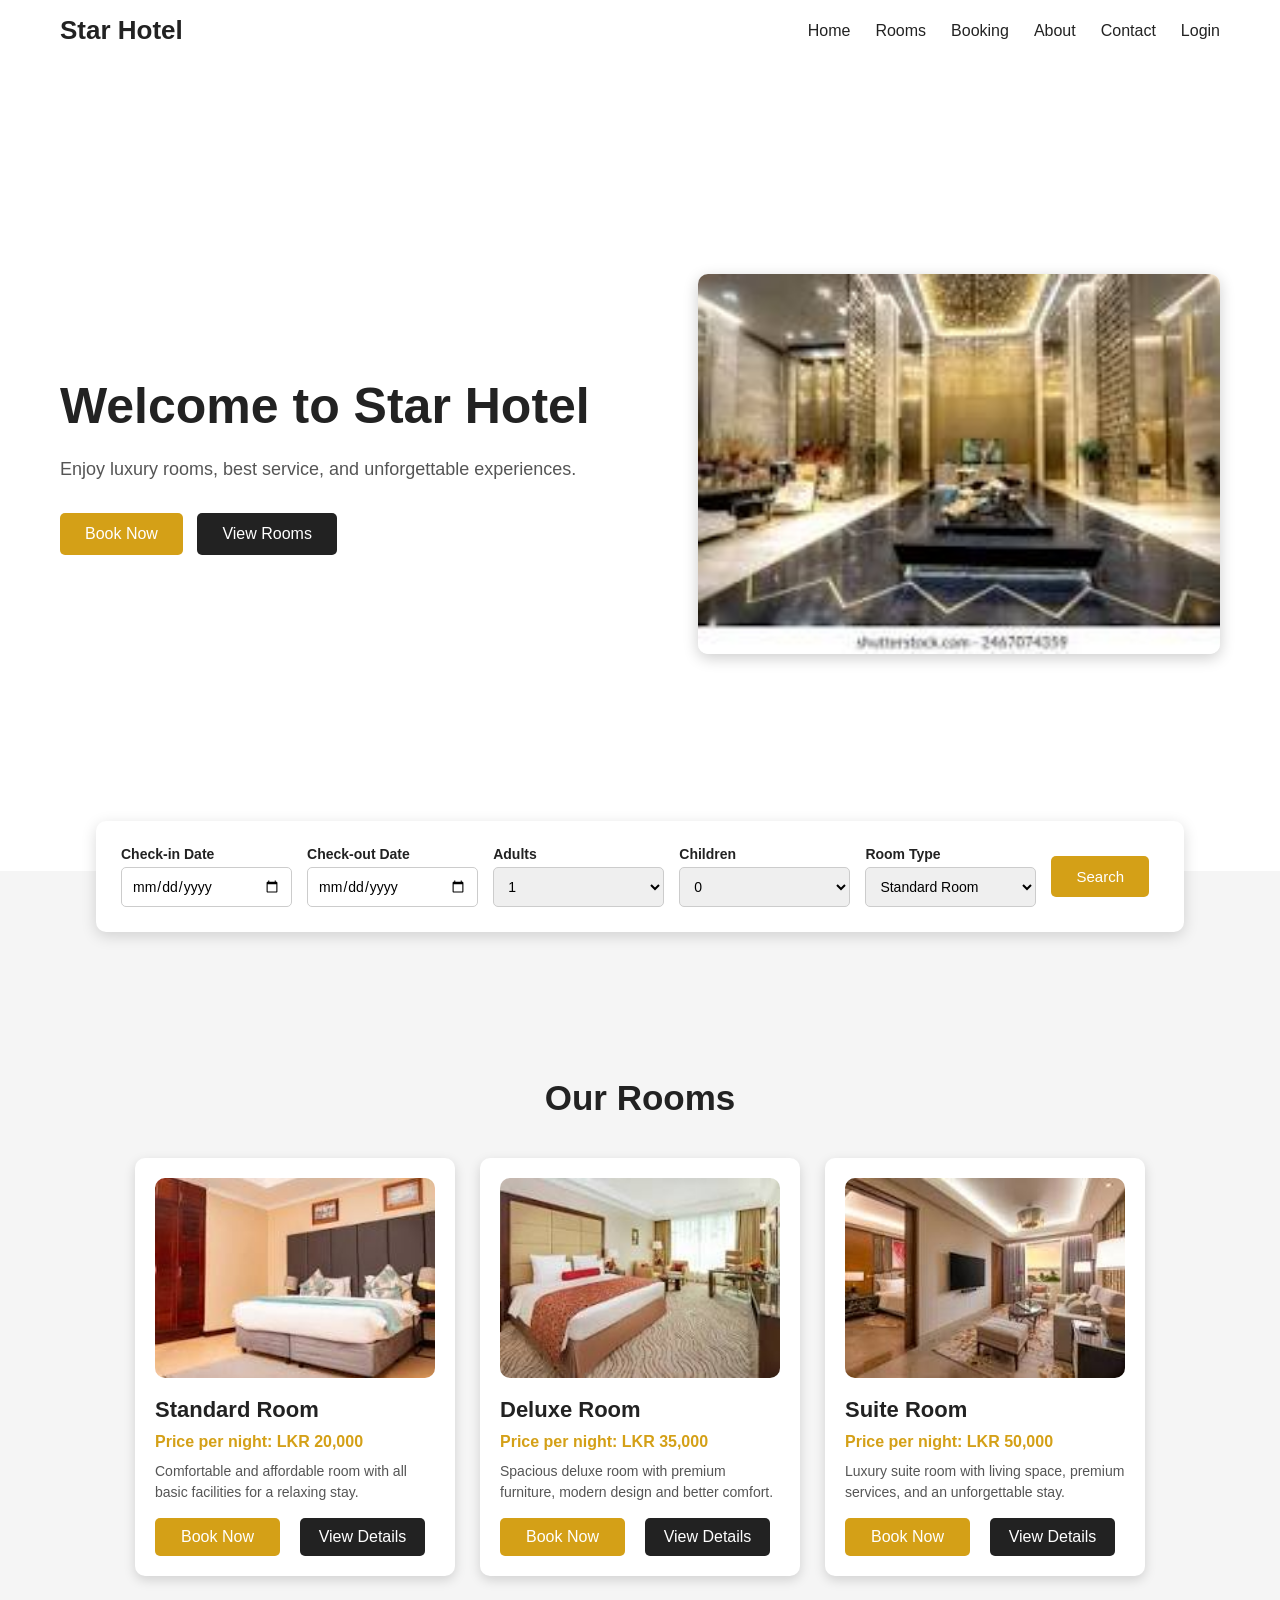
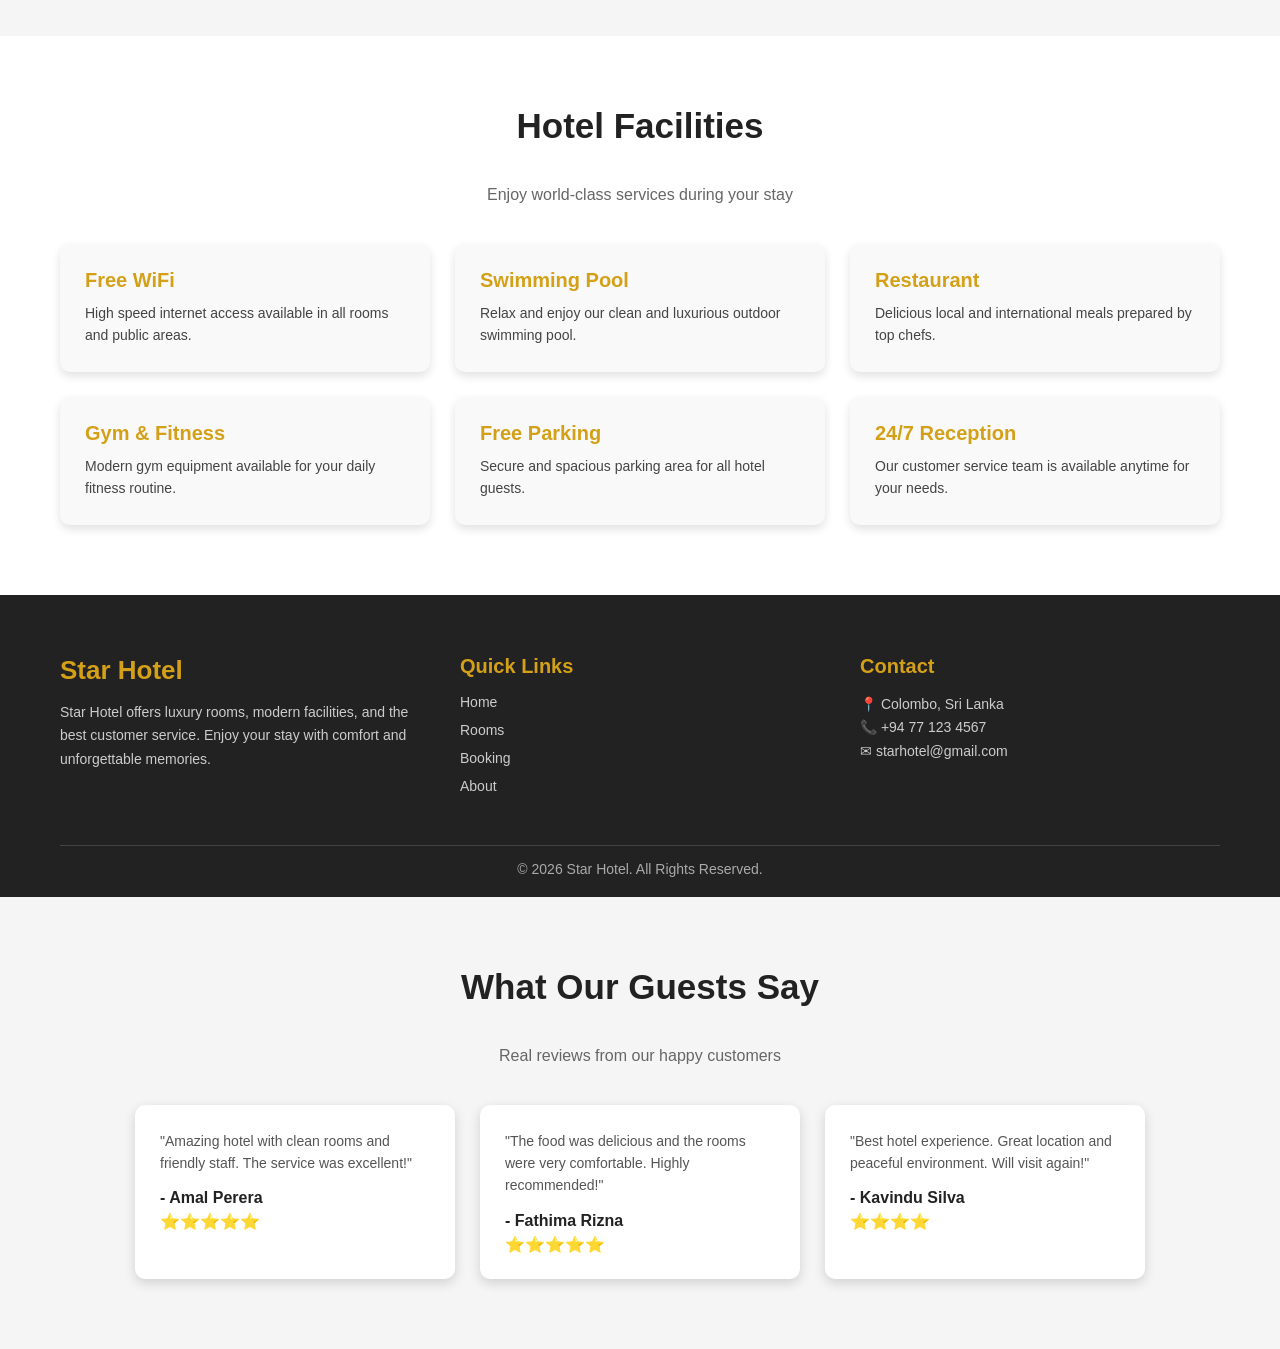
<file: FrontEnd/index.html>
<!DOCTYPE html>
<html lang="en">
<head>
  <meta charset="UTF-8">
  <meta name="viewport" content="width=device-width, initial-scale=1.0">
  <title>Star Hotel</title>
  <link rel="stylesheet" href="style.css">
</head>

<body>

  <!-- HEADER / NAVBAR -->
  <header class="header">
    <h2 class="logo">Star Hotel</h2>
    <div class="menu-toggle">☰</div>

    <nav class="navbar">
      <ul>
        <li><a href="index.html">Home</a></li>
        <li><a href="rooms.html">Rooms</a></li>
        <li><a href="booking.html">Booking</a></li>
        <li><a href="about.html">About</a></li>
        <li><a href="contact.html">Contact</a></li>
        <li><a href="login.html">Login</a></li>
      </ul>
    </nav>
  </header>

  <!-- HERO SECTION -->
  <section class="hero">
    <div class="hero-text">
      <h1>Welcome to Star Hotel</h1>
      <p>Enjoy luxury rooms, best service, and unforgettable experiences.</p>

      <a href="booking.html" class="btn">Book Now</a>
      <a href="rooms.html" class="btn btn-secondary">View Rooms</a>
    </div>

    <div class="hero-image">
      <img src="../images/hotel.jpg" alt="Star Hotel">
    </div>
  </section>

  <!-- BOOKING QUICK FORM -->
  <section class="booking-bar">
    <form action="booking.html">

      <div class="form-group">
        <label for="checkin">Check-in Date</label>
        <input type="date" id="checkin" required>
      </div>

      <div class="form-group">
        <label for="checkout">Check-out Date</label>
        <input type="date" id="checkout" required>
      </div>

      <div class="form-group">
        <label for="adults">Adults</label>
        <select id="adults">
          <option>1</option>
          <option>2</option>
          <option>3</option>
          <option>4</option>
          <option>5</option>
        </select>
      </div>

      <div class="form-group">
        <label for="children">Children</label>
        <select id="children">
          <option>0</option>
          <option>1</option>
          <option>2</option>
          <option>3</option>
          <option>4</option>
        </select>
      </div>

      <div class="form-group">
        <label for="rooms">Room Type</label>
        <select id="rooms">
          <option>Standard Room</option>
          <option>Deluxe Room</option>
          <option>Suite Room</option>
        </select>
      </div>

      <button type="submit" class="btn">Search</button>

    </form>
  </section>
  <br>
  <br>
  <section class="rooms-preview">
  <h2 class="section-title">Our Rooms</h2>

  <div class="rooms-container">

    <!-- Standard Room -->
    <div class="room-card">
      <img src="../images/download.jpg" alt="Standard Room">

      <h3>Standard Room</h3>
      <p class="price">Price per night: LKR 20,000</p>
      <p class="desc">
        Comfortable and affordable room with all basic facilities for a relaxing stay.
      </p>

      <div class="room-buttons">
        <a href="booking.html" class="btn">Book Now</a>
        <a href="room-details.html" class="btn btn-secondary">View Details</a>
      </div>
    </div>

    <!-- Deluxe Room -->
    <div class="room-card">
      <img src="../images/download 3.jpg" alt="Deluxe Room">

      <h3>Deluxe Room</h3>
      <p class="price">Price per night: LKR 35,000</p>
      <p class="desc">
        Spacious deluxe room with premium furniture, modern design and better comfort.
      </p>

      <div class="room-buttons">
        <a href="booking.html" class="btn">Book Now</a>
        <a href="room-details.html" class="btn btn-secondary">View Details</a>
      </div>
    </div>

    <!-- Suite Room -->
    <div class="room-card">
      <img src="../images/download 2.jpg" alt="Suite Room">

      <h3>Suite Room</h3>
      <p class="price">Price per night: LKR 50,000</p>
      <p class="desc">
        Luxury suite room with living space, premium services, and an unforgettable stay.
      </p>

      <div class="room-buttons">
        <a href="booking.html" class="btn">Book Now</a>
        <a href="room-details.html" class="btn btn-secondary">View Details</a>
      </div>
    </div>

  </div>
</section>
<section class="facilities">
  <h2 class="section-title">Hotel Facilities</h2>
  <p class="section-subtitle">Enjoy world-class services during your stay</p>

  <div class="facilities-container">

    <div class="facility-card">
      <h3>Free WiFi</h3>
      <p>High speed internet access available in all rooms and public areas.</p>
    </div>

    <div class="facility-card">
      <h3>Swimming Pool</h3>
      <p>Relax and enjoy our clean and luxurious outdoor swimming pool.</p>
    </div>

    <div class="facility-card">
      <h3>Restaurant</h3>
      <p>Delicious local and international meals prepared by top chefs.</p>
    </div>

    <div class="facility-card">
      <h3>Gym & Fitness</h3>
      <p>Modern gym equipment available for your daily fitness routine.</p>
    </div>

    <div class="facility-card">
      <h3>Free Parking</h3>
      <p>Secure and spacious parking area for all hotel guests.</p>
    </div>

    <div class="facility-card">
      <h3>24/7 Reception</h3>
      <p>Our customer service team is available anytime for your needs.</p>
    </div>

  </div>
</section>
<footer class="footer">
  <div class="footer-container">

    <div class="footer-box">
      <h2>Star Hotel</h2>
      <p>
        Star Hotel offers luxury rooms, modern facilities, and the best customer service.
        Enjoy your stay with comfort and unforgettable memories.
      </p>
    </div>

    <div class="footer-box">
      <h3>Quick Links</h3>
      <ul>
        <li><a href="index.html">Home</a></li>
        <li><a href="rooms.html">Rooms</a></li>
        <li><a href="booking.html">Booking</a></li>
        <li><a href="about.html">About</a></li>
      </ul>
    </div>

    <div class="footer-box">
      <h3>Contact</h3>
      <p>📍 Colombo, Sri Lanka</p>
      <p>📞 +94 77 123 4567</p>
      <p>✉ starhotel@gmail.com</p>
    </div>

  </div>

  <div class="footer-bottom">
    <p>© 2026 Star Hotel. All Rights Reserved.</p>
  </div>
</footer>
<section class="testimonials">
  <h2 class="section-title">What Our Guests Say</h2>
  <p class="section-subtitle">Real reviews from our happy customers</p>

  <div class="testimonials-container">

    <div class="testimonial-card">
      <p>
        "Amazing hotel with clean rooms and friendly staff. The service was excellent!"
      </p>
      <h3>- Amal Perera</h3>
      <span>⭐⭐⭐⭐⭐</span>
    </div>

    <div class="testimonial-card">
      <p>
        "The food was delicious and the rooms were very comfortable. Highly recommended!"
      </p>
      <h3>- Fathima Rizna</h3>
      <span>⭐⭐⭐⭐⭐</span>
    </div>

    <div class="testimonial-card">
      <p>
        "Best hotel experience. Great location and peaceful environment. Will visit again!"
      </p>
      <h3>- Kavindu Silva</h3>
      <span>⭐⭐⭐⭐</span>
    </div>

  </div>
</section>
</file>
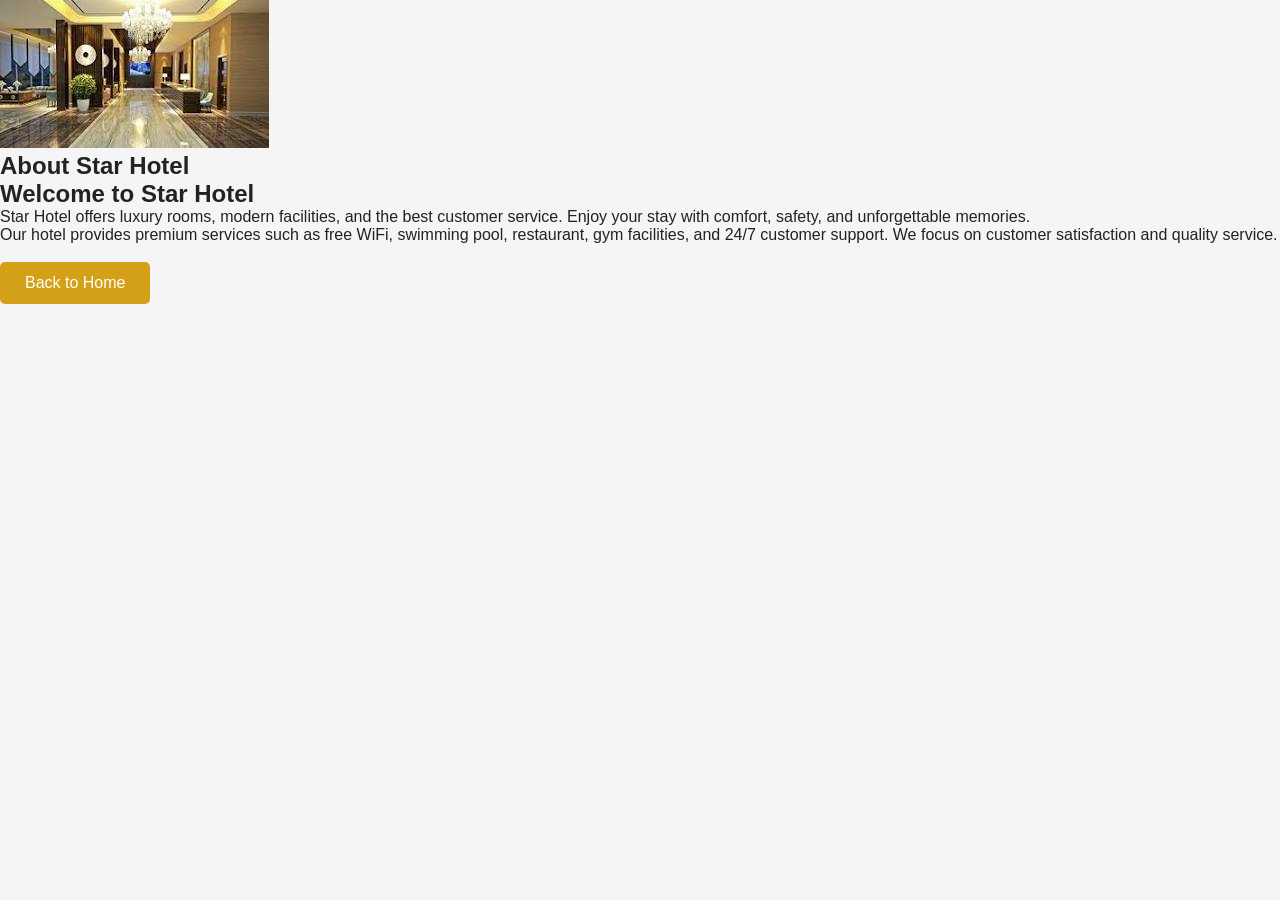
<file: FrontEnd/about.html>
<!DOCTYPE html>
<html lang="en">
<head>
  <meta charset="UTF-8">
  <meta name="viewport" content="width=device-width, initial-scale=1.0">
  <title>About - Star Hotel</title>
  <link rel="stylesheet" href="style.css">
</head>

<body>

  <section class="about">
    <div class="about-img">
      <img src="../images/download1.jpg" alt="Star Hotel">
    </div>

    <div class="about-text">
      <h1>About Star Hotel</h1>

      <h2>Welcome to Star Hotel</h2>
      <p>
        Star Hotel offers luxury rooms, modern facilities, and the best customer service.
        Enjoy your stay with comfort, safety, and unforgettable memories.
      </p>

      <p>
        Our hotel provides premium services such as free WiFi, swimming pool, restaurant,
        gym facilities, and 24/7 customer support. We focus on customer satisfaction and
        quality service.
      </p>
      <br>

      <a href="index.html" class="btn">Back to Home</a>
    </div>
  </section>

</body>
</html>
</file>
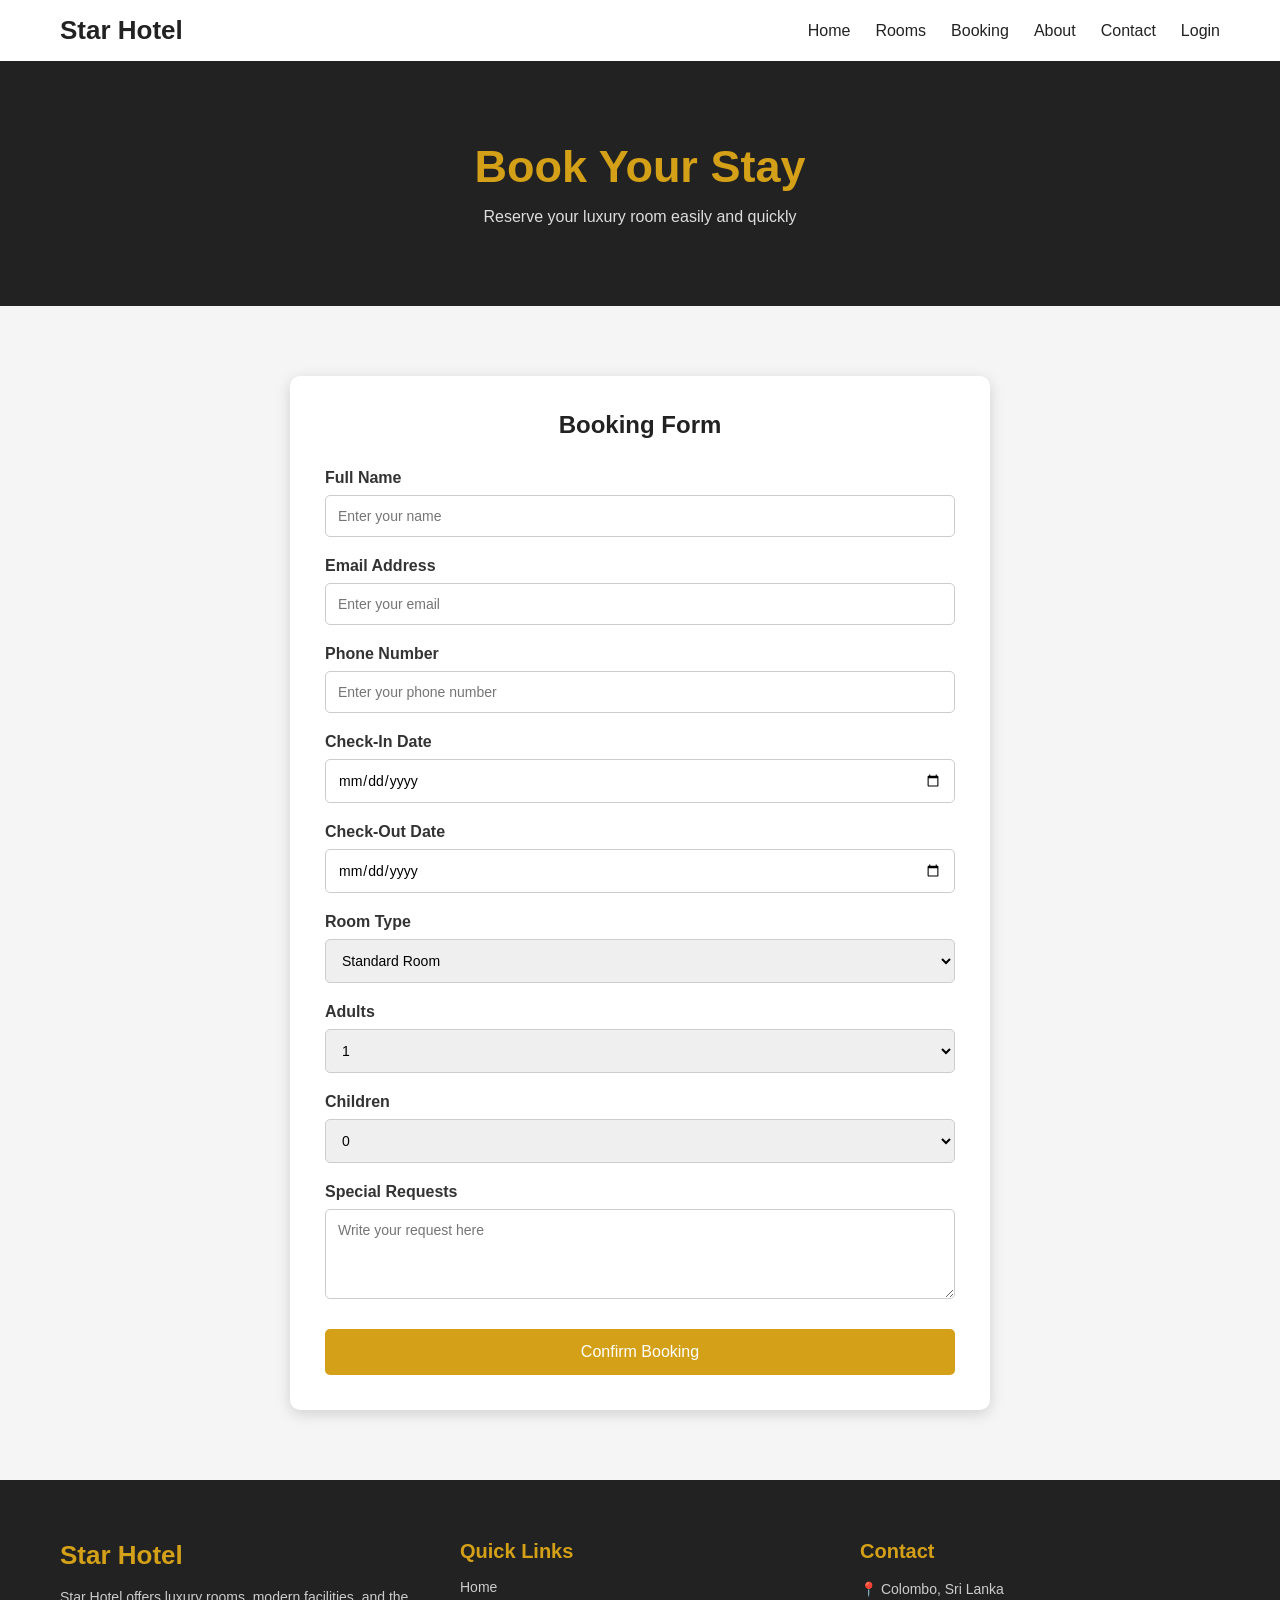
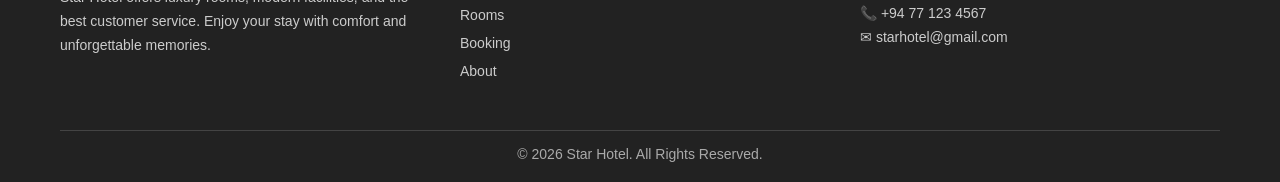
<file: FrontEnd/booking.html>
<!DOCTYPE html>
<html lang="en">
<head>
  <meta charset="UTF-8">
  <meta name="viewport" content="width=device-width, initial-scale=1.0">
  <title>Booking - Star Hotel</title>
  <link rel="stylesheet" href="style.css">
</head>

<body>

  <!-- NAVBAR -->
  <header class="header">
    <h2 class="logo">Star Hotel</h2>

    <nav class="navbar">
      <ul>
        <li><a href="index.html">Home</a></li>
        <li><a href="rooms.html">Rooms</a></li>
        <li><a href="booking.html">Booking</a></li>
        <li><a href="about.html">About</a></li>
        <li><a href="contact.html">Contact</a></li>
        <li><a href="login.html">Login</a></li>
      </ul>
    </nav>
  </header>

  <!-- PAGE BANNER -->
  <section class="page-banner">
    <h1>Book Your Stay</h1>
    <p>Reserve your luxury room easily and quickly</p>
  </section>

  <!-- BOOKING SECTION -->
  <section class="booking-page">

    <div class="booking-container">

      <form class="booking-form">

        <h2>Booking Form</h2>

        <div class="form-group">
          <label>Full Name</label>
          <input type="text" placeholder="Enter your name">
        </div>

        <div class="form-group">
          <label>Email Address</label>
          <input type="email" placeholder="Enter your email">
        </div>

        <div class="form-group">
          <label>Phone Number</label>
          <input type="tel" placeholder="Enter your phone number">
        </div>

        <div class="form-group">
          <label>Check-In Date</label>
          <input type="date">
        </div>

        <div class="form-group">
          <label>Check-Out Date</label>
          <input type="date">
        </div>

        <div class="form-group">
          <label>Room Type</label>
          <select>
            <option>Standard Room</option>
            <option>Deluxe Room</option>
            <option>Suite Room</option>
            <option>Family Room</option>
            <option>VIP Room</option>
          </select>
        </div>

        <div class="form-group">
          <label>Adults</label>
          <select>
            <option>1</option>
            <option>2</option>
            <option>3</option>
            <option>4</option>
          </select>
        </div>

        <div class="form-group">
          <label>Children</label>
          <select>
            <option>0</option>
            <option>1</option>
            <option>2</option>
            <option>3</option>
          </select>
        </div>

        <div class="form-group">
          <label>Special Requests</label>
          <textarea rows="4" placeholder="Write your request here"></textarea>
        </div>

        <button type="submit" class="btn">Confirm Booking</button>

      </form>

    </div>

  </section>

  <!-- FOOTER -->
  <footer class="footer">
    <div class="footer-container">

      <div class="footer-box">
        <h2>Star Hotel</h2>
        <p>
          Star Hotel offers luxury rooms, modern facilities, and the best customer service.
          Enjoy your stay with comfort and unforgettable memories.
        </p>
      </div>

      <div class="footer-box">
        <h3>Quick Links</h3>
        <ul>
          <li><a href="index.html">Home</a></li>
          <li><a href="rooms.html">Rooms</a></li>
          <li><a href="booking.html">Booking</a></li>
          <li><a href="about.html">About</a></li>
        </ul>
      </div>

      <div class="footer-box">
        <h3>Contact</h3>
        <p>📍 Colombo, Sri Lanka</p>
        <p>📞 +94 77 123 4567</p>
        <p>✉ starhotel@gmail.com</p>
      </div>

    </div>

    <div class="footer-bottom">
      <p>© 2026 Star Hotel. All Rights Reserved.</p>
    </div>
  </footer>

</body>
</html>
</file>
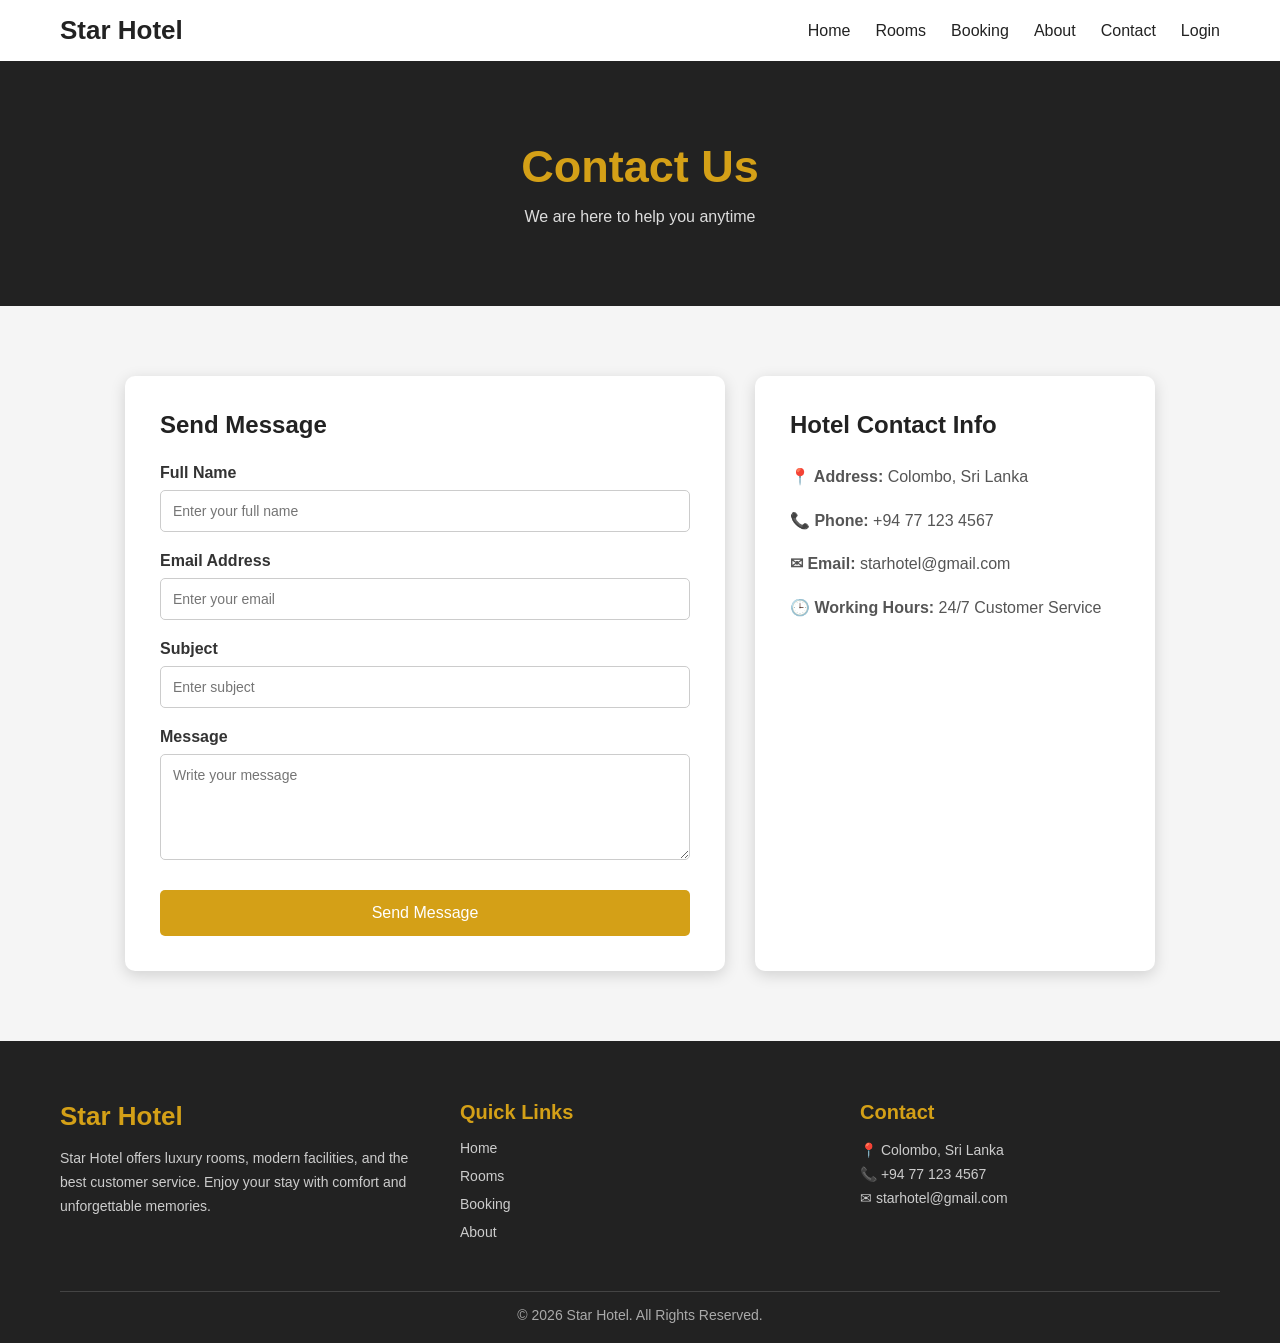
<file: FrontEnd/contact.html>
<!DOCTYPE html>
<html lang="en">
<head>
  <meta charset="UTF-8">
  <meta name="viewport" content="width=device-width, initial-scale=1.0">
  <title>Contact - Star Hotel</title>
  <link rel="stylesheet" href="style.css">
</head>

<body>

  <!-- NAVBAR -->
  <header class="header">
    <h2 class="logo">Star Hotel</h2>

    <nav class="navbar">
      <ul>
        <li><a href="index.html">Home</a></li>
        <li><a href="rooms.html">Rooms</a></li>
        <li><a href="booking.html">Booking</a></li>
        <li><a href="about.html">About</a></li>
        <li><a href="contact.html">Contact</a></li>
        <li><a href="login.html">Login</a></li>
      </ul>
    </nav>
  </header>

  <!-- PAGE BANNER -->
  <section class="page-banner">
    <h1>Contact Us</h1>
    <p>We are here to help you anytime</p>
  </section>

  <!-- CONTACT SECTION -->
  <section class="contact-page">

    <div class="contact-container">

      <!-- CONTACT FORM -->
      <div class="contact-form-box">

        <form class="contact-form">

          <h2>Send Message</h2>

          <div class="form-group">
            <label>Full Name</label>
            <input type="text" placeholder="Enter your full name">
          </div>

          <div class="form-group">
            <label>Email Address</label>
            <input type="email" placeholder="Enter your email">
          </div>

          <div class="form-group">
            <label>Subject</label>
            <input type="text" placeholder="Enter subject">
          </div>

          <div class="form-group">
            <label>Message</label>
            <textarea rows="5" placeholder="Write your message"></textarea>
          </div>

          <button type="submit" class="btn">Send Message</button>

        </form>

      </div>

      <!-- CONTACT INFO -->
      <div class="contact-info">

        <h2>Hotel Contact Info</h2>

        <p><strong>📍 Address:</strong> Colombo, Sri Lanka</p>

        <p><strong>📞 Phone:</strong> +94 77 123 4567</p>

        <p><strong>✉ Email:</strong> starhotel@gmail.com</p>

        <p><strong>🕒 Working Hours:</strong> 24/7 Customer Service</p>

      </div>

    </div>

  </section>

  <!-- FOOTER -->
  <footer class="footer">

    <div class="footer-container">

      <div class="footer-box">
        <h2>Star Hotel</h2>
        <p>
          Star Hotel offers luxury rooms, modern facilities, and the best customer service.
          Enjoy your stay with comfort and unforgettable memories.
        </p>
      </div>

      <div class="footer-box">
        <h3>Quick Links</h3>
        <ul>
          <li><a href="index.html">Home</a></li>
          <li><a href="rooms.html">Rooms</a></li>
          <li><a href="booking.html">Booking</a></li>
          <li><a href="about.html">About</a></li>
        </ul>
      </div>

      <div class="footer-box">
        <h3>Contact</h3>
        <p>📍 Colombo, Sri Lanka</p>
        <p>📞 +94 77 123 4567</p>
        <p>✉ starhotel@gmail.com</p>
      </div>

    </div>

    <div class="footer-bottom">
      <p>© 2026 Star Hotel. All Rights Reserved.</p>
    </div>

  </footer>

</body>
</html>
</file>
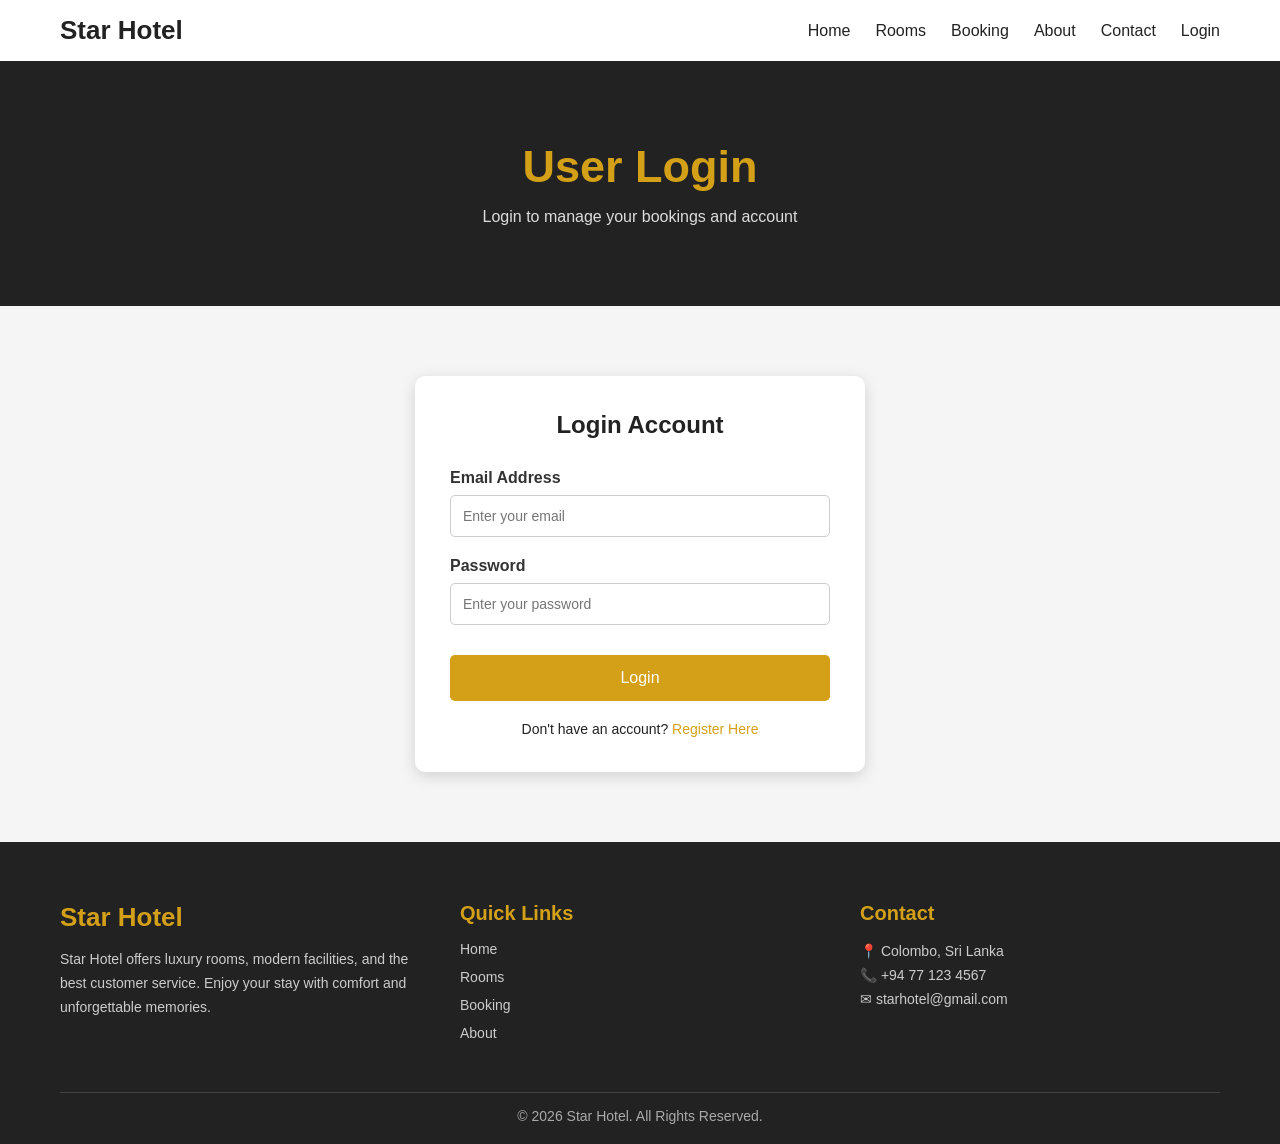
<file: FrontEnd/login.html>
<!DOCTYPE html>
<html lang="en">
<head>
  <meta charset="UTF-8">
  <meta name="viewport" content="width=device-width, initial-scale=1.0">
  <title>Login - Star Hotel</title>
  <link rel="stylesheet" href="style.css">
</head>

<body>

  <!-- NAVBAR -->
  <header class="header">
    <h2 class="logo">Star Hotel</h2>

    <nav class="navbar">
      <ul>
        <li><a href="index.html">Home</a></li>
        <li><a href="rooms.html">Rooms</a></li>
        <li><a href="booking.html">Booking</a></li>
        <li><a href="about.html">About</a></li>
        <li><a href="contact.html">Contact</a></li>
        <li><a href="login.html">Login</a></li>
      </ul>
    </nav>
  </header>

  <!-- PAGE BANNER -->
  <section class="page-banner">
    <h1>User Login</h1>
    <p>Login to manage your bookings and account</p>
  </section>

  <!-- LOGIN SECTION -->
  <section class="login-page">

    <div class="login-container">

      <form class="login-form">

        <h2>Login Account</h2>

        <div class="form-group">
          <label>Email Address</label>
          <input type="email" placeholder="Enter your email">
        </div>

        <div class="form-group">
          <label>Password</label>
          <input type="password" placeholder="Enter your password">
        </div>

        <button type="submit" class="btn">Login</button>

        <p class="register-link">
          Don't have an account?
          <a href="register.html">Register Here</a>
        </p>

      </form>

    </div>

  </section>

  <!-- FOOTER -->
  <footer class="footer">
    <div class="footer-container">

      <div class="footer-box">
        <h2>Star Hotel</h2>
        <p>
          Star Hotel offers luxury rooms, modern facilities, and the best customer service.
          Enjoy your stay with comfort and unforgettable memories.
        </p>
      </div>

      <div class="footer-box">
        <h3>Quick Links</h3>
        <ul>
          <li><a href="index.html">Home</a></li>
          <li><a href="rooms.html">Rooms</a></li>
          <li><a href="booking.html">Booking</a></li>
          <li><a href="about.html">About</a></li>
        </ul>
      </div>

      <div class="footer-box">
        <h3>Contact</h3>
        <p>📍 Colombo, Sri Lanka</p>
        <p>📞 +94 77 123 4567</p>
        <p>✉ starhotel@gmail.com</p>
      </div>

    </div>

    <div class="footer-bottom">
      <p>© 2026 Star Hotel. All Rights Reserved.</p>
    </div>
  </footer>

</body>
</html>
</file>
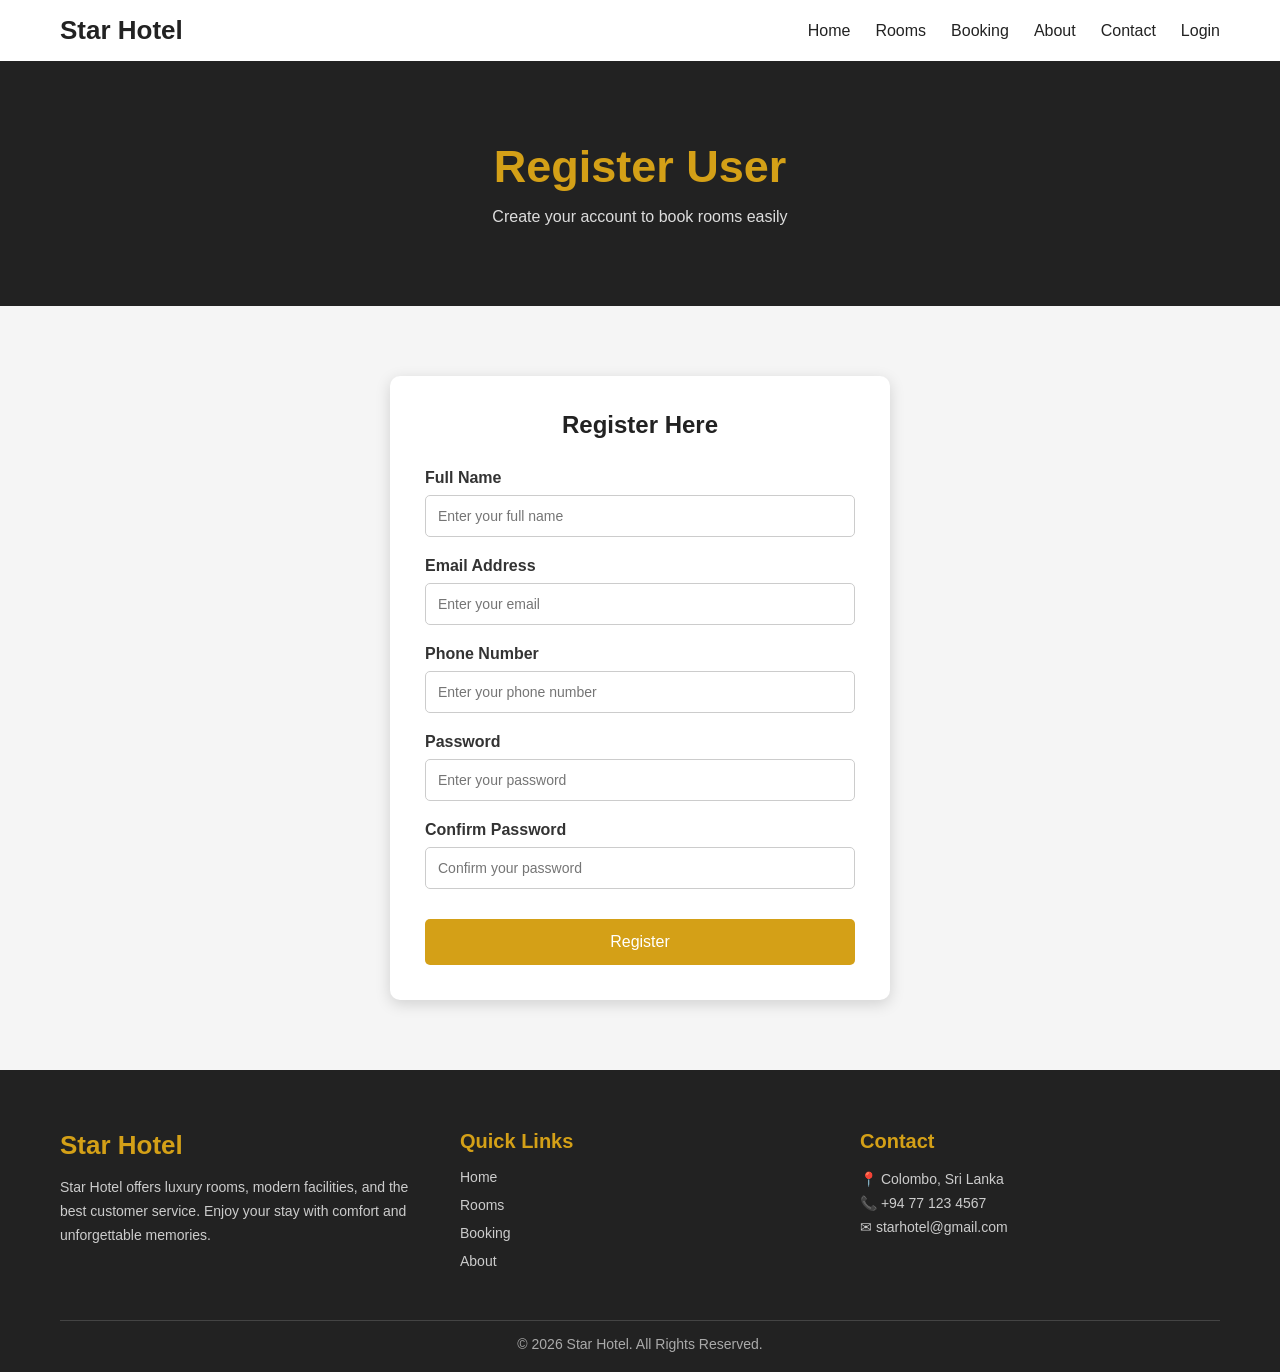
<file: FrontEnd/register.html>
<!DOCTYPE html>
<html lang="en">
<head>
  <meta charset="UTF-8">
  <meta name="viewport" content="width=device-width, initial-scale=1.0">
  <title>Register - Star Hotel</title>
  <link rel="stylesheet" href="style.css">
</head>

<body>

  <!-- NAVBAR -->
  <header class="header">
    <h2 class="logo">Star Hotel</h2>

    <nav class="navbar">
      <ul>
        <li><a href="index.html">Home</a></li>
        <li><a href="rooms.html">Rooms</a></li>
        <li><a href="booking.html">Booking</a></li>
        <li><a href="about.html">About</a></li>
        <li><a href="contact.html">Contact</a></li>
        <li><a href="login.html">Login</a></li>
      </ul>
    </nav>
  </header>

  <!-- PAGE BANNER -->
  <section class="page-banner">
    <h1>Register User</h1>
    <p>Create your account to book rooms easily</p>
  </section>

  <!-- REGISTER SECTION -->
  <section class="register-page">

    <div class="register-container">

      <form class="register-form">

        <h2>Register Here</h2>

        <div class="form-group">
          <label>Full Name</label>
          <input type="text" placeholder="Enter your full name">
        </div>

        <div class="form-group">
          <label>Email Address</label>
          <input type="email" placeholder="Enter your email">
        </div>

        <div class="form-group">
          <label>Phone Number</label>
          <input type="tel" placeholder="Enter your phone number">
        </div>

        <div class="form-group">
          <label>Password</label>
          <input type="password" placeholder="Enter your password">
        </div>

        <div class="form-group">
          <label>Confirm Password</label>
          <input type="password" placeholder="Confirm your password">
        </div>

        <button type="submit" class="btn">Register</button>

      </form>

    </div>

  </section>

  <!-- FOOTER -->
  <footer class="footer">

    <div class="footer-container">

      <div class="footer-box">
        <h2>Star Hotel</h2>
        <p>
          Star Hotel offers luxury rooms, modern facilities, and the best customer service.
          Enjoy your stay with comfort and unforgettable memories.
        </p>
      </div>

      <div class="footer-box">
        <h3>Quick Links</h3>
        <ul>
          <li><a href="index.html">Home</a></li>
          <li><a href="rooms.html">Rooms</a></li>
          <li><a href="booking.html">Booking</a></li>
          <li><a href="about.html">About</a></li>
        </ul>
      </div>

      <div class="footer-box">
        <h3>Contact</h3>
        <p>📍 Colombo, Sri Lanka</p>
        <p>📞 +94 77 123 4567</p>
        <p>✉ starhotel@gmail.com</p>
      </div>

    </div>

    <div class="footer-bottom">
      <p>© 2026 Star Hotel. All Rights Reserved.</p>
    </div>

  </footer>

</body>
</html>
</file>
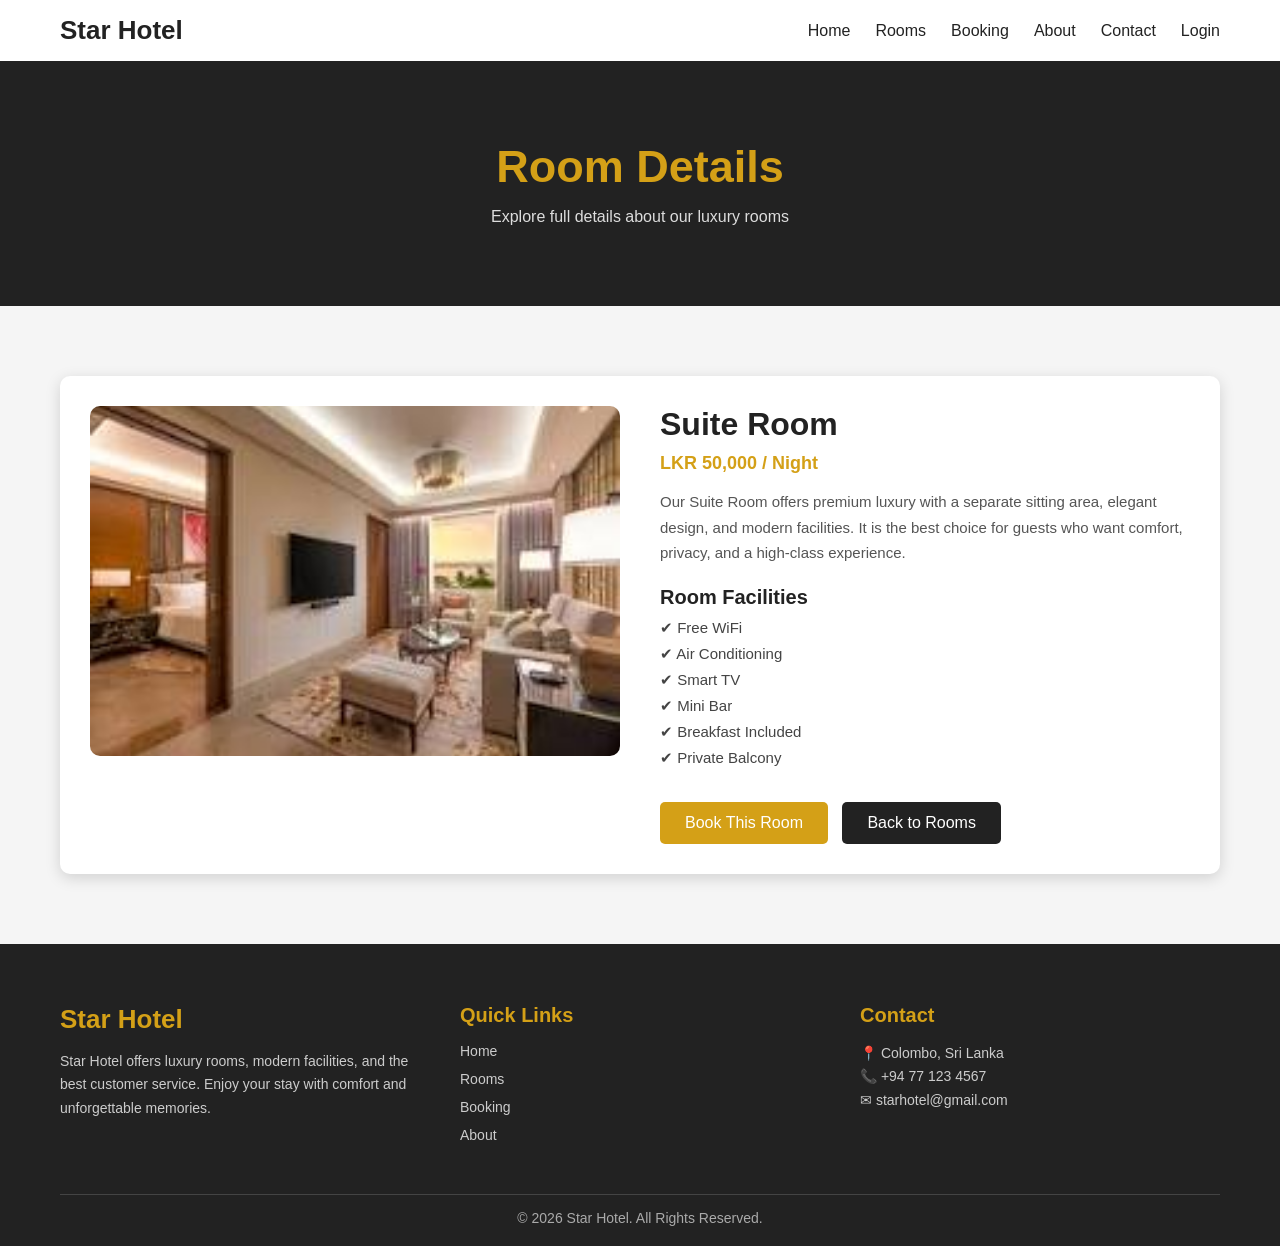
<file: FrontEnd/room-details.html>
<!DOCTYPE html>
<html lang="en">
<head>
  <meta charset="UTF-8">
  <meta name="viewport" content="width=device-width, initial-scale=1.0">
  <title>Room Details - Star Hotel</title>
  <link rel="stylesheet" href="style.css">
</head>

<body>

  <!-- NAVBAR -->
  <header class="header">
    <h2 class="logo">Star Hotel</h2>

    <nav class="navbar">
      <ul>
        <li><a href="index.html">Home</a></li>
        <li><a href="rooms.html">Rooms</a></li>
        <li><a href="booking.html">Booking</a></li>
        <li><a href="about.html">About</a></li>
        <li><a href="contact.html">Contact</a></li>
        <li><a href="login.html">Login</a></li>
      </ul>
    </nav>
  </header>

  <!-- PAGE BANNER -->
  <section class="page-banner">
    <h1>Room Details</h1>
    <p>Explore full details about our luxury rooms</p>
  </section>

  <!-- ROOM DETAILS SECTION -->
  <section class="room-details">
    <div class="room-details-container">

      <!-- ROOM IMAGE -->
      <div class="room-details-image">
        <img src="../images/download 2.jpg" alt="Room Image">
      </div>

      <!-- ROOM INFO -->
      <div class="room-details-info">
        <h2>Suite Room</h2>
        <p class="price">LKR 50,000 / Night</p>

        <p class="desc">
          Our Suite Room offers premium luxury with a separate sitting area, elegant design,
          and modern facilities. It is the best choice for guests who want comfort, privacy,
          and a high-class experience.
        </p>

        <h3>Room Facilities</h3>
        <ul class="facilities-list">
          <li>✔ Free WiFi</li>
          <li>✔ Air Conditioning</li>
          <li>✔ Smart TV</li>
          <li>✔ Mini Bar</li>
          <li>✔ Breakfast Included</li>
          <li>✔ Private Balcony</li>
        </ul>

        <a href="booking.html" class="btn">Book This Room</a>
        <a href="rooms.html" class="btn btn-secondary">Back to Rooms</a>
      </div>

    </div>
  </section>

  <!-- FOOTER -->
  <footer class="footer">
    <div class="footer-container">

      <div class="footer-box">
        <h2>Star Hotel</h2>
        <p>
          Star Hotel offers luxury rooms, modern facilities, and the best customer service.
          Enjoy your stay with comfort and unforgettable memories.
        </p>
      </div>

      <div class="footer-box">
        <h3>Quick Links</h3>
        <ul>
          <li><a href="index.html">Home</a></li>
          <li><a href="rooms.html">Rooms</a></li>
          <li><a href="booking.html">Booking</a></li>
          <li><a href="about.html">About</a></li>
        </ul>
      </div>

      <div class="footer-box">
        <h3>Contact</h3>
        <p>📍 Colombo, Sri Lanka</p>
        <p>📞 +94 77 123 4567</p>
        <p>✉ starhotel@gmail.com</p>
      </div>

    </div>

    <div class="footer-bottom">
      <p>© 2026 Star Hotel. All Rights Reserved.</p>
    </div>
  </footer>

</body>
</html>
</file>
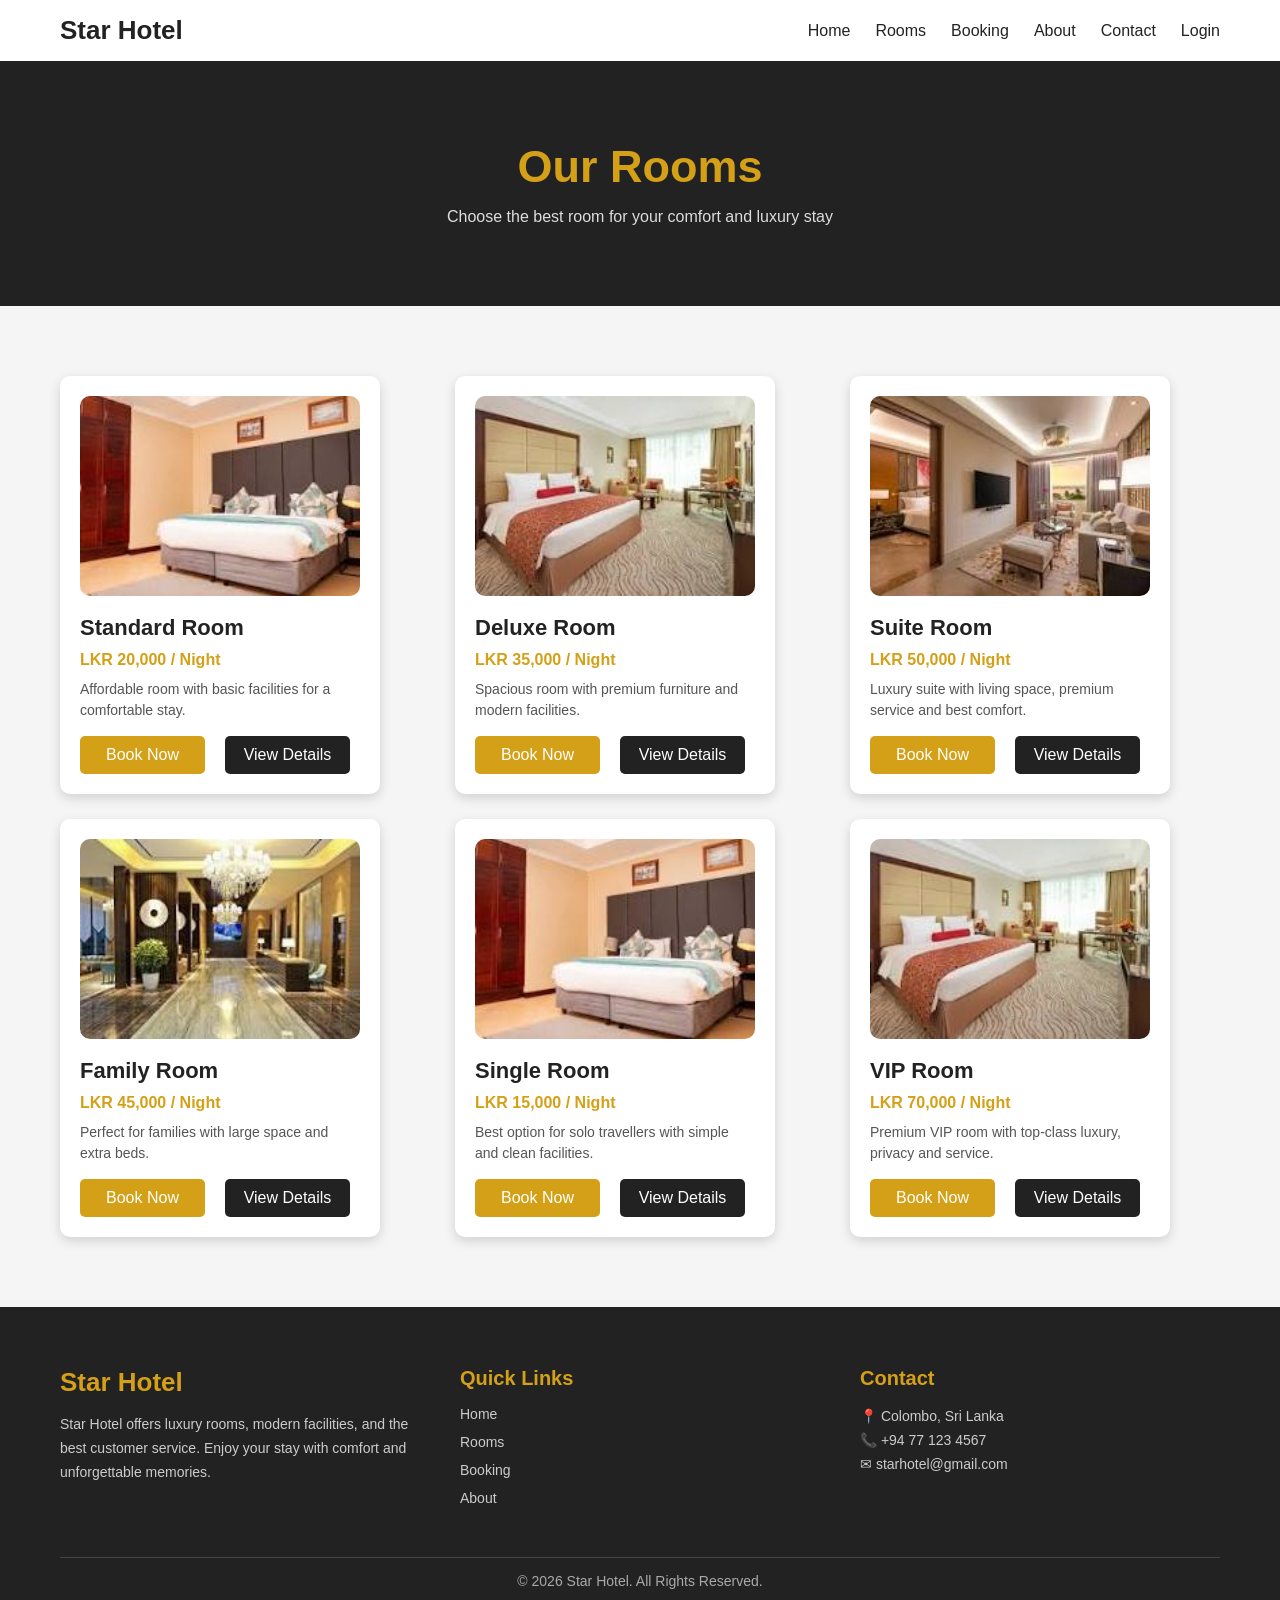
<file: FrontEnd/rooms.html>
<!DOCTYPE html>
<html lang="en">
<head>
  <meta charset="UTF-8">
  <meta name="viewport" content="width=device-width, initial-scale=1.0">
  <title>Rooms - Star Hotel</title>
  <link rel="stylesheet" href="style.css">
</head>

<body>

  <!-- NAVBAR -->
  <header class="header">
    <h2 class="logo">Star Hotel</h2>

    <nav class="navbar">
      <ul>
        <li><a href="index.html">Home</a></li>
        <li><a href="rooms.html">Rooms</a></li>
        <li><a href="booking.html">Booking</a></li>
        <li><a href="about.html">About</a></li>
        <li><a href="contact.html">Contact</a></li>
        <li><a href="login.html">Login</a></li>
      </ul>
    </nav>
  </header>

  <!-- PAGE BANNER -->
  <section class="page-banner">
    <h1>Our Rooms</h1>
    <p>Choose the best room for your comfort and luxury stay</p>
  </section>

  <!-- ROOMS SECTION -->
  <section class="rooms-page">
    <div class="rooms-container">

      <div class="room-card">
        <img src="../images/download.jpg" alt="Standard Room">
        <h3>Standard Room</h3>
        <p class="price">LKR 20,000 / Night</p>
        <p class="desc">Affordable room with basic facilities for a comfortable stay.</p>
        <div class="room-buttons">
          <a href="booking.html" class="btn">Book Now</a>
          <a href="room-details.html" class="btn btn-secondary">View Details</a>
        </div>
      </div>

      <div class="room-card">
        <img src="../images/download 3.jpg" alt="Deluxe Room">
        <h3>Deluxe Room</h3>
        <p class="price">LKR 35,000 / Night</p>
        <p class="desc">Spacious room with premium furniture and modern facilities.</p>
        <div class="room-buttons">
          <a href="booking.html" class="btn">Book Now</a>
          <a href="room-details.html" class="btn btn-secondary">View Details</a>
        </div>
      </div>

      <div class="room-card">
        <img src="../images/download 2.jpg" alt="Suite Room">
        <h3>Suite Room</h3>
        <p class="price">LKR 50,000 / Night</p>
        <p class="desc">Luxury suite with living space, premium service and best comfort.</p>
        <div class="room-buttons">
          <a href="booking.html" class="btn">Book Now</a>
          <a href="room-details.html" class="btn btn-secondary">View Details</a>
        </div>
      </div>

      <div class="room-card">
        <img src="../images/download1.jpg" alt="Family Room">
        <h3>Family Room</h3>
        <p class="price">LKR 45,000 / Night</p>
        <p class="desc">Perfect for families with large space and extra beds.</p>
        <div class="room-buttons">
          <a href="booking.html" class="btn">Book Now</a>
          <a href="room-details.html" class="btn btn-secondary">View Details</a>
        </div>
      </div>

      <div class="room-card">
        <img src="../images/download.jpg" alt="Single Room">
        <h3>Single Room</h3>
        <p class="price">LKR 15,000 / Night</p>
        <p class="desc">Best option for solo travellers with simple and clean facilities.</p>
        <div class="room-buttons">
          <a href="booking.html" class="btn">Book Now</a>
          <a href="room-details.html" class="btn btn-secondary">View Details</a>
        </div>
      </div>

      <div class="room-card">
        <img src="../images/download 3.jpg" alt="VIP Room">
        <h3>VIP Room</h3>
        <p class="price">LKR 70,000 / Night</p>
        <p class="desc">Premium VIP room with top-class luxury, privacy and service.</p>
        <div class="room-buttons">
          <a href="booking.html" class="btn">Book Now</a>
          <a href="room-details.html" class="btn btn-secondary">View Details</a>
        </div>
      </div>

    </div>
  </section>

  <!-- FOOTER -->
  <footer class="footer">
    <div class="footer-container">

      <div class="footer-box">
        <h2>Star Hotel</h2>
        <p>
          Star Hotel offers luxury rooms, modern facilities, and the best customer service.
          Enjoy your stay with comfort and unforgettable memories.
        </p>
      </div>

      <div class="footer-box">
        <h3>Quick Links</h3>
        <ul>
          <li><a href="index.html">Home</a></li>
          <li><a href="rooms.html">Rooms</a></li>
          <li><a href="booking.html">Booking</a></li>
          <li><a href="about.html">About</a></li>
        </ul>
      </div>

      <div class="footer-box">
        <h3>Contact</h3>
        <p>📍 Colombo, Sri Lanka</p>
        <p>📞 +94 77 123 4567</p>
        <p>✉ starhotel@gmail.com</p>
      </div>

    </div>

    <div class="footer-bottom">
      <p>© 2026 Star Hotel. All Rights Reserved.</p>
    </div>
  </footer>

</body>
</html>
</file>
<file: FrontEnd/style.css>
/* ===== BASIC RESET ===== */
* {
  margin: 0;
  padding: 0;
  box-sizing: border-box;
  font-family: Arial, sans-serif;
}

body {
  background-color: #f5f5f5;
  color: #222;
}

/* ===== HEADER / NAVBAR ===== */
.header {
  width: 100%;
  padding: 15px 60px;
  display: flex;
  justify-content: space-between;
  align-items: center;
  background: white;
  box-shadow: 0px 2px 8px rgba(0, 0, 0, 0.1);
}

.logo {
  font-size: 26px;
  font-weight: bold;
  color: #222;
}

/* ===== NAV LINKS ===== */
.navbar ul {
  list-style: none;
  display: flex;
  gap: 25px;
}

.navbar ul li a {
  text-decoration: none;
  font-size: 16px;
  color: #222;
  font-weight: 500;
  transition: 0.3s;
}

.navbar ul li a:hover {
  color: #d4a017;
}

/* ===== HERO SECTION ===== */
.hero {
  width: 100%;
  height: 90vh;
  display: flex;
  justify-content: space-between;
  align-items: center;
  padding: 60px;
  background: #fff;
}

.hero-text {
  width: 50%;
}

.hero-text h1 {
  font-size: 50px;
  margin-bottom: 20px;
  color: #222;
}

.hero-text p {
  font-size: 18px;
  margin-bottom: 30px;
  color: #555;
  line-height: 1.6;
}

/* ===== BUTTONS ===== */
.btn {
  display: inline-block;
  padding: 12px 25px;
  background: #d4a017;
  color: white;
  text-decoration: none;
  border-radius: 5px;
  font-size: 16px;
  margin-right: 10px;
  transition: 0.3s;
}

.btn:hover {
  background: #b8860b;
}

.btn-secondary {
  background: #222;
}

.btn-secondary:hover {
  background: #444;
}

/* ===== HERO IMAGE ===== */
.hero-image {
  width: 45%;
}

.hero-image img {
  width: 100%;
  border-radius: 10px;
  box-shadow: 0px 4px 15px rgba(0, 0, 0, 0.2);
}

/* ===== RESPONSIVE (MOBILE) ===== */
@media (max-width: 900px) {
  .header {
    flex-direction: column;
    padding: 15px;
  }

  .navbar ul {
    flex-direction: column;
    gap: 15px;
    margin-top: 10px;
  }

  .hero {
    flex-direction: column;
    height: auto;
    padding: 30px;
    text-align: center;
  }

  .hero-text {
    width: 100%;
  }

  .hero-image {
    width: 100%;
    margin-top: 25px;
  }

  .hero-text h1 {
    font-size: 35px;
  }
}
/* ===== ROOMS PREVIEW SECTION ===== */
.rooms-preview {
  padding: 60px;
  background: #f5f5f5;
  text-align: center;
}

.section-title {
  font-size: 35px;
  margin-bottom: 40px;
  color: #222;
}

/* Rooms container */
.rooms-container {
  display: flex;
  justify-content: center;
  gap: 25px;
  flex-wrap: wrap;
}

/* Room card */
.room-card {
  background: white;
  width: 320px;
  padding: 20px;
  border-radius: 10px;
  box-shadow: 0px 4px 12px rgba(0, 0, 0, 0.15);
  transition: 0.3s;
  text-align: left;
}

.room-card:hover {
  transform: translateY(-8px);
}

/* Room image */
.room-card img {
  width: 100%;
  height: 200px;
  border-radius: 10px;
  object-fit: cover;
}

/* Room title */
.room-card h3 {
  margin-top: 15px;
  font-size: 22px;
  color: #222;
}

/* Price */
.price {
  margin: 10px 0;
  font-size: 16px;
  font-weight: bold;
  color: #d4a017;
}

/* Description */
.desc {
  font-size: 14px;
  color: #555;
  line-height: 1.5;
}

/* Buttons */
.room-buttons {
  margin-top: 15px;
  display: flex;
  justify-content: space-between;
  gap: 10px;
}

.room-buttons a {
  flex: 1;
  text-align: center;
  padding: 10px;
  border-radius: 5px;
}
/* ===== BOOKING BAR (CHECK-IN FORM) ===== */
.booking-bar {
  background: white;
  padding: 25px;
  margin: -50px auto 50px auto;
  width: 85%;
  border-radius: 10px;
  box-shadow: 0px 4px 15px rgba(0, 0, 0, 0.15);
}

.booking-bar form {
  display: flex;
  justify-content: space-between;
  align-items: center;
  gap: 15px;
  flex-wrap: wrap;
}

.booking-bar .form-group {
  display: flex;
  flex-direction: column;
  text-align: left;
  flex: 1;
  min-width: 150px;
}

.booking-bar label {
  font-size: 14px;
  font-weight: bold;
  margin-bottom: 5px;
  color: #222;
}

.booking-bar input,
.booking-bar select {
  padding: 10px;
  border: 1px solid #ccc;
  border-radius: 5px;
  outline: none;
  font-size: 14px;
}

.booking-bar input:focus,
.booking-bar select:focus {
  border-color: #d4a017;
}

.booking-bar button {
  padding: 12px 25px;
  background: #d4a017;
  color: white;
  border: none;
  border-radius: 5px;
  font-size: 15px;
  cursor: pointer;
  transition: 0.3s;
}

.booking-bar button:hover {
  background: #b8860b;
}
/* ===== FACILITIES SECTION ===== */
.facilities {
  padding: 70px 60px;
  background: #fff;
  text-align: center;
}

.section-subtitle {
  font-size: 16px;
  margin-bottom: 40px;
  color: #666;
}

/* Facilities container */
.facilities-container {
  display: grid;
  grid-template-columns: repeat(3, 1fr);
  gap: 25px;
}

/* Facility card */
.facility-card {
  background: #f9f9f9;
  padding: 25px;
  border-radius: 10px;
  box-shadow: 0px 4px 10px rgba(0, 0, 0, 0.12);
  transition: 0.3s;
  text-align: left;
}

.facility-card:hover {
  transform: translateY(-8px);
  background: #fff;
}

/* Facility title */
.facility-card h3 {
  font-size: 20px;
  margin-bottom: 10px;
  color: #d4a017;
}

/* Facility text */
.facility-card p {
  font-size: 14px;
  color: #444;
  line-height: 1.6;
}

/* ===== RESPONSIVE FACILITIES ===== */
@media (max-width: 900px) {
  .facilities-container {
    grid-template-columns: repeat(1, 1fr);
  }

  .facilities {
    padding: 50px 20px;
  }
}
/* ===== FOOTER SECTION ===== */
.footer {
  background: #222;
  color: white;
  padding: 60px 60px 20px 60px;
}

.footer-container {
  display: flex;
  justify-content: space-between;
  gap: 40px;
  flex-wrap: wrap;
}

.footer-box {
  flex: 1;
  min-width: 250px;
}

.footer-box h2 {
  font-size: 26px;
  margin-bottom: 15px;
  color: #d4a017;
}

.footer-box h3 {
  font-size: 20px;
  margin-bottom: 15px;
  color: #d4a017;
}

.footer-box p {
  font-size: 14px;
  line-height: 1.7;
  color: #ccc;
}

.footer-box ul {
  list-style: none;
  padding: 0;
}

.footer-box ul li {
  margin-bottom: 10px;
}

.footer-box ul li a {
  text-decoration: none;
  color: #ccc;
  font-size: 14px;
  transition: 0.3s;
}

.footer-box ul li a:hover {
  color: #d4a017;
}

/* Footer bottom */
.footer-bottom {
  margin-top: 40px;
  text-align: center;
  border-top: 1px solid #444;
  padding-top: 15px;
}

.footer-bottom p {
  font-size: 14px;
  color: #aaa;
}

/* ===== RESPONSIVE FOOTER ===== */
@media (max-width: 900px) {
  .footer {
    padding: 40px 20px 15px 20px;
    text-align: center;
  }

  .footer-container {
    flex-direction: column;
    align-items: center;
  }
}
/* ===== TESTIMONIALS SECTION ===== */
.testimonials {
  padding: 70px 60px;
  background: #f5f5f5;
  text-align: center;
}

.testimonials-container {
  display: flex;
  justify-content: center;
  gap: 25px;
  flex-wrap: wrap;
  margin-top: 40px;
}

.testimonial-card {
  background: white;
  width: 320px;
  padding: 25px;
  border-radius: 10px;
  box-shadow: 0px 4px 12px rgba(0, 0, 0, 0.15);
  transition: 0.3s;
  text-align: left;
}

.testimonial-card:hover {
  transform: translateY(-8px);
}

.testimonial-card p {
  font-size: 14px;
  line-height: 1.6;
  color: #555;
  margin-bottom: 15px;
}

.testimonial-card h3 {
  font-size: 16px;
  color: #222;
  margin-bottom: 5px;
}

.testimonial-card span {
  color: #d4a017;
  font-size: 16px;
}

/* ===== RESPONSIVE TESTIMONIALS ===== */
@media (max-width: 900px) {
  .testimonials {
    padding: 50px 20px;
  }

  .testimonial-card {
    width: 100%;
  }
}
/* ===== ROOMS PAGE BANNER ===== */
.page-banner {
  width: 100%;
  padding: 80px 20px;
  text-align: center;
  background: #222;
  color: white;
}

.page-banner h1 {
  font-size: 45px;
  margin-bottom: 15px;
  color: #d4a017;
}

.page-banner p {
  font-size: 16px;
  color: #ddd;
}

/* ===== ROOMS PAGE SECTION ===== */
.rooms-page {
  padding: 70px 60px;
  background: #f5f5f5;
}

/* ===== ROOMS GRID CONTAINER ===== */
.rooms-page .rooms-container {
  display: grid;
  grid-template-columns: repeat(3, 1fr);
  gap: 25px;
}

/* ===== RESPONSIVE ROOMS PAGE ===== */
@media (max-width: 1000px) {
  .rooms-page .rooms-container {
    grid-template-columns: repeat(2, 1fr);
  }
}

@media (max-width: 700px) {
  .rooms-page {
    padding: 50px 20px;
  }

  .rooms-page .rooms-container {
    grid-template-columns: repeat(1, 1fr);
  }

  .page-banner h1 {
    font-size: 32px;
  }
}
/* ===== ROOM DETAILS PAGE ===== */
.room-details {
  padding: 70px 60px;
  background: #f5f5f5;
}

.room-details-container {
  display: flex;
  gap: 40px;
  align-items: flex-start;
  flex-wrap: wrap;
  background: white;
  padding: 30px;
  border-radius: 10px;
  box-shadow: 0px 4px 15px rgba(0, 0, 0, 0.15);
}

/* Image */
.room-details-image {
  flex: 1;
  min-width: 300px;
}

.room-details-image img {
  width: 100%;
  border-radius: 10px;
  height: 350px;
  object-fit: cover;
}

/* Info */
.room-details-info {
  flex: 1;
  min-width: 300px;
}

.room-details-info h2 {
  font-size: 32px;
  margin-bottom: 10px;
  color: #222;
}

.room-details-info .price {
  font-size: 18px;
  font-weight: bold;
  color: #d4a017;
  margin-bottom: 15px;
}

.room-details-info .desc {
  font-size: 15px;
  color: #555;
  line-height: 1.7;
  margin-bottom: 20px;
}

.room-details-info h3 {
  font-size: 20px;
  margin-bottom: 10px;
  color: #222;
}

/* Facilities List */
.facilities-list {
  list-style: none;
  margin-bottom: 25px;
  padding: 0;
}

.facilities-list li {
  font-size: 15px;
  color: #444;
  margin-bottom: 8px;
}

/* Buttons spacing */
.room-details-info .btn {
  margin-right: 10px;
  margin-top: 10px;
  display: inline-block;
}

/* Responsive */
@media (max-width: 900px) {
  .room-details {
    padding: 50px 20px;
  }

  .room-details-container {
    flex-direction: column;
    padding: 20px;
  }

  .room-details-image img {
    height: 250px;
  }
}
/* ===== BOOKING PAGE ===== */
.booking-page {
  padding: 70px 20px;
  background: #f5f5f5;
}

.booking-container {
  max-width: 700px;
  margin: auto;
  background: white;
  padding: 35px;
  border-radius: 10px;
  box-shadow: 0px 4px 15px rgba(0, 0, 0, 0.15);
}

/* Form heading */
.booking-form h2 {
  text-align: center;
  margin-bottom: 30px;
  color: #222;
}

/* Form group */
.booking-form .form-group {
  display: flex;
  flex-direction: column;
  margin-bottom: 20px;
}

/* Labels */
.booking-form label {
  margin-bottom: 8px;
  font-weight: bold;
  color: #333;
}

/* Inputs */
.booking-form input,
.booking-form select,
.booking-form textarea {
  padding: 12px;
  border: 1px solid #ccc;
  border-radius: 5px;
  font-size: 14px;
  outline: none;
}

/* Focus effect */
.booking-form input:focus,
.booking-form select:focus,
.booking-form textarea:focus {
  border-color: #d4a017;
}

/* Button */
.booking-form .btn {
  width: 100%;
  padding: 14px;
  border: none;
  cursor: pointer;
  font-size: 16px;
  margin-top: 10px;
}

/* Responsive */
@media (max-width: 700px) {
  .booking-container {
    padding: 20px;
  }
}
/* ===== LOGIN PAGE ===== */
.login-page {
  padding: 70px 20px;
  background: #f5f5f5;
}

.login-container {
  max-width: 450px;
  margin: auto;
  background: white;
  padding: 35px;
  border-radius: 10px;
  box-shadow: 0px 4px 15px rgba(0, 0, 0, 0.15);
}

/* Form heading */
.login-form h2 {
  text-align: center;
  margin-bottom: 30px;
  color: #222;
}

/* Form group */
.login-form .form-group {
  display: flex;
  flex-direction: column;
  margin-bottom: 20px;
}

/* Labels */
.login-form label {
  margin-bottom: 8px;
  font-weight: bold;
  color: #333;
}

/* Inputs */
.login-form input {
  padding: 12px;
  border: 1px solid #ccc;
  border-radius: 5px;
  font-size: 14px;
  outline: none;
}

/* Focus effect */
.login-form input:focus {
  border-color: #d4a017;
}

/* Login button */
.login-form .btn {
  width: 100%;
  padding: 14px;
  border: none;
  cursor: pointer;
  font-size: 16px;
  margin-top: 10px;
}

/* Register text */
.register-link {
  margin-top: 20px;
  text-align: center;
  font-size: 14px;
}

.register-link a {
  color: #d4a017;
  text-decoration: none;
}

.register-link a:hover {
  text-decoration: underline;
}

/* Responsive */
@media (max-width: 600px) {
  .login-container {
    padding: 20px;
  }
}
/* ===== REGISTER PAGE ===== */
.register-page {
  padding: 70px 20px;
  background: #f5f5f5;
}

.register-container {
  max-width: 500px;
  margin: auto;
  background: white;
  padding: 35px;
  border-radius: 10px;
  box-shadow: 0px 4px 15px rgba(0, 0, 0, 0.15);
}

/* Form heading */
.register-form h2 {
  text-align: center;
  margin-bottom: 30px;
  color: #222;
}

/* Form group */
.register-form .form-group {
  display: flex;
  flex-direction: column;
  margin-bottom: 20px;
}

/* Labels */
.register-form label {
  margin-bottom: 8px;
  font-weight: bold;
  color: #333;
}

/* Inputs */
.register-form input {
  padding: 12px;
  border: 1px solid #ccc;
  border-radius: 5px;
  font-size: 14px;
  outline: none;
}

/* Input focus */
.register-form input:focus {
  border-color: #d4a017;
}

/* Register button */
.register-form .btn {
  width: 100%;
  padding: 14px;
  border: none;
  cursor: pointer;
  font-size: 16px;
  margin-top: 10px;
}

/* Responsive */
@media (max-width: 600px) {
  .register-container {
    padding: 20px;
  }
}
/* ===== CONTACT PAGE ===== */
.contact-page {
  padding: 70px 20px;
  background: #f5f5f5;
}

.contact-container {
  display: flex;
  gap: 30px;
  flex-wrap: wrap;
  justify-content: center;
}

/* Contact form box */
.contact-form-box {
  flex: 1;
  min-width: 320px;
  max-width: 600px;
  background: white;
  padding: 35px;
  border-radius: 10px;
  box-shadow: 0px 4px 15px rgba(0, 0, 0, 0.15);
}

/* Contact info */
.contact-info {
  flex: 1;
  min-width: 280px;
  max-width: 400px;
  background: white;
  padding: 35px;
  border-radius: 10px;
  box-shadow: 0px 4px 15px rgba(0, 0, 0, 0.15);
}

.contact-info h2,
.contact-form h2 {
  margin-bottom: 25px;
  color: #222;
}

/* Form group */
.contact-form .form-group {
  display: flex;
  flex-direction: column;
  margin-bottom: 20px;
}

/* Labels */
.contact-form label {
  margin-bottom: 8px;
  font-weight: bold;
  color: #333;
}

/* Inputs and textarea */
.contact-form input,
.contact-form textarea {
  padding: 12px;
  border: 1px solid #ccc;
  border-radius: 5px;
  font-size: 14px;
  outline: none;
}

/* Focus effect */
.contact-form input:focus,
.contact-form textarea:focus {
  border-color: #d4a017;
}

/* Button */
.contact-form .btn {
  width: 100%;
  padding: 14px;
  border: none;
  cursor: pointer;
  font-size: 16px;
  margin-top: 10px;
}

/* Contact info text */
.contact-info p {
  margin-bottom: 18px;
  color: #555;
  line-height: 1.6;
}

/* Responsive */
@media (max-width: 800px) {
  .contact-container {
    flex-direction: column;
    align-items: center;
  }

  .contact-form-box,
  .contact-info {
    width: 100%;
  }
}
/* ===== MOBILE NAVBAR ===== */

.menu-toggle {
  display: none;
  font-size: 30px;
  cursor: pointer;
  color: white;
}

/* Mobile view */
@media (max-width: 768px) {

  .menu-toggle {
    display: block;
  }

  .navbar {
    display: none;
    width: 100%;
    margin-top: 15px;
  }

  .navbar ul {
    flex-direction: column;
    background: #222;
    padding: 20px;
    border-radius: 5px;
  }

  .navbar ul li {
    margin: 10px 0;
  }

  .navbar.active {
    display: block;
  }

  .header {
    flex-wrap: wrap;
  }

}
</file>
